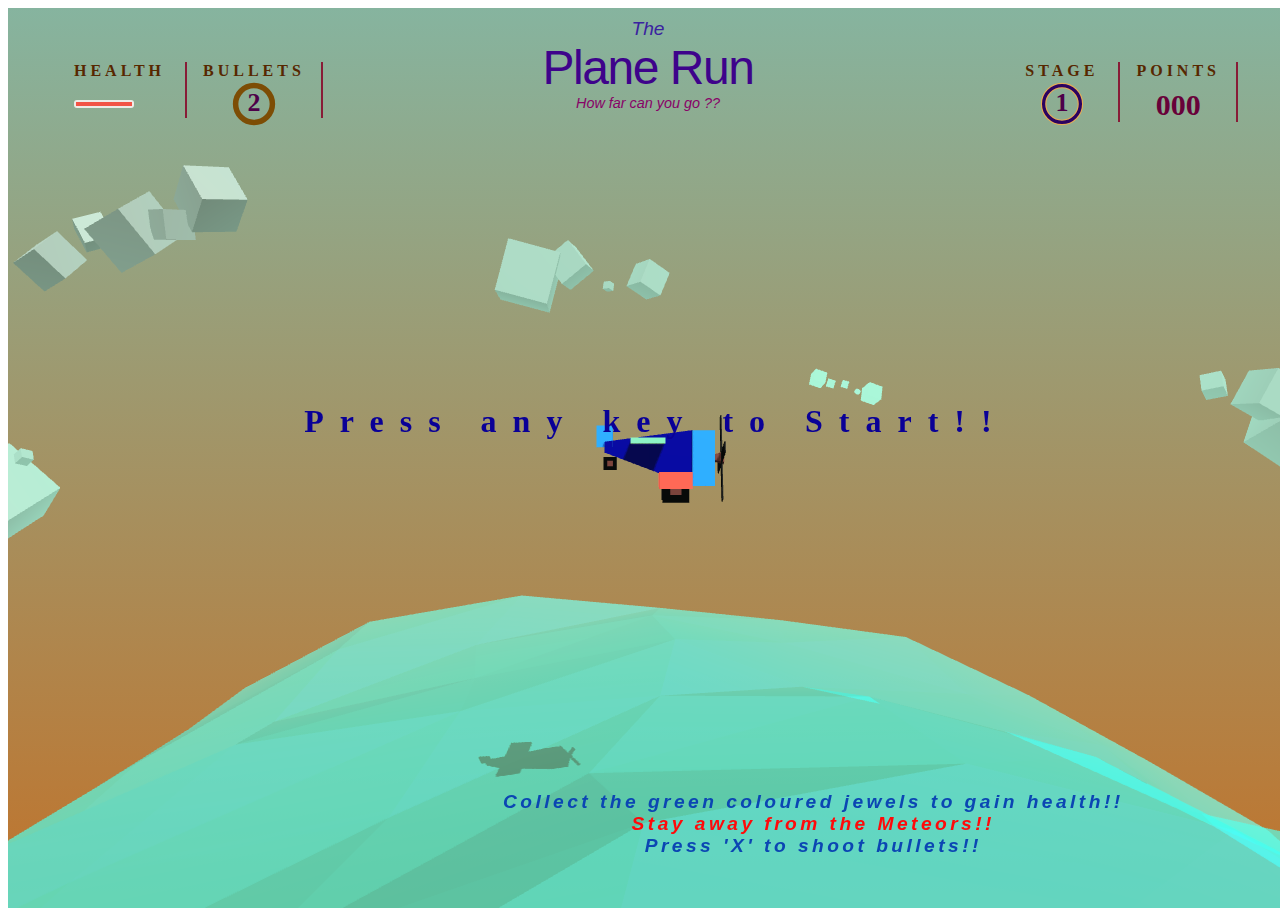
<file: 3d webGL/index.html>
<html>
	<head>
		<script type="text/javascript" src="libs/TweenMax.min.js"></script>
		<script type="text/javascript" src="libs/three.min.js"></script>
		<script type="text/javascript" src="game.js"></script>
		<title>Plane Run </title>
		<!-- <link href='https://fonts.googleapis.com/css?family=Playfair+Display:400,700,700italic' rel='stylesheet' type='text/css'> -->
		<link rel="stylesheet" type="text/css" href="game.css" />
	</head>
	<body>
		<!-- <iframe src = "sounds/Strategy.mp3"  type="audio/mp3" allow="autoplay" id="audio" style="display: none"> </iframe> -->
		<audio autoplay loop id = "backAudio" src="sounds/background.mp3"  type="audio/mp3"></audio>
		<div class="mainClass" id="mainClass">

			<!-- This part will contain the level and score -->
			<div class = "rightSideParamters"><!-- This part will contain the stage and points -->
				<div class="parameterDisplay" id="level">
					<div class="parameterHeading">Stage</div>
					<div class="displayStageAndBullets" id="currStage">1</div>
					<svg class="stageBulletContainer" id="stageContainer" viewbox="0 0 200 200">
						<circle id="stageContainerBgr" r="80" cx="100" cy="100" fill="none" stroke="#e6ac55" stroke-width="24px" />
						<circle id="stageContainerStroke" r="80" cx="100" cy="100" fill="none" stroke="#2b0261" stroke-width="14px" stroke-dasharray="502" />
					</svg>
				</div>
				<div class="parameterDisplay" id="dist">
					<div class="parameterHeading">Points</div>
					<div class="displayPoints" id="distValue">000</div>
				</div>
			</div>

			<!-- This part will contain the health bar and number of bullets -->
			<div class = "leftSideParameters"><!-- This part will contain the health meter and number of bullets -->
				<div class="parameterDisplay" id="health">
					<div class="parameterHeading">Health</div>
					<div class="healthMeter" id="healthMeter">
						<div class="healthMeterFill" id="healthMeterFill"></div>
					</div>
				</div>
				<div class="parameterDisplay" id="bullets">
					<div class="parameterHeading">bullets</div>
					<div class="displayStageAndBullets" id="bulletCount">2</div>
					<svg class="stageBulletContainer" id="bulletContainer" viewbox="0 0 200 200">
						<circle id="bulletContainerBgr" r="80" cx="100" cy="100" fill="none" stroke="#7d4d05" stroke-width="24px" />
					</svg>
				</div>
			</div>

	        <div class="gameNameHeading">  <!-- This part will contain game name -->
				<top>The    </top>Plane Run
				<bottom>How far can you go ??</bottom>
			</div>

			<div class="mainScene" id="mainScene"></div>
			<div class="clickToReplay" id="clickToReplayMsg">Click or Press any key to Replay</div>
			<div class="clickToStart" id="clickToStartMsg">Press any key to Start!!</div>
			<div class="howToPlay" id="howToPlayMsg">Collect the green coloured jewels to gain health!!<br><next>Stay away from the Meteors!!<br><next></next></next>Press 'X' to shoot bullets!!</next></next></div>
		</div>
	</body>
</html>
</file>
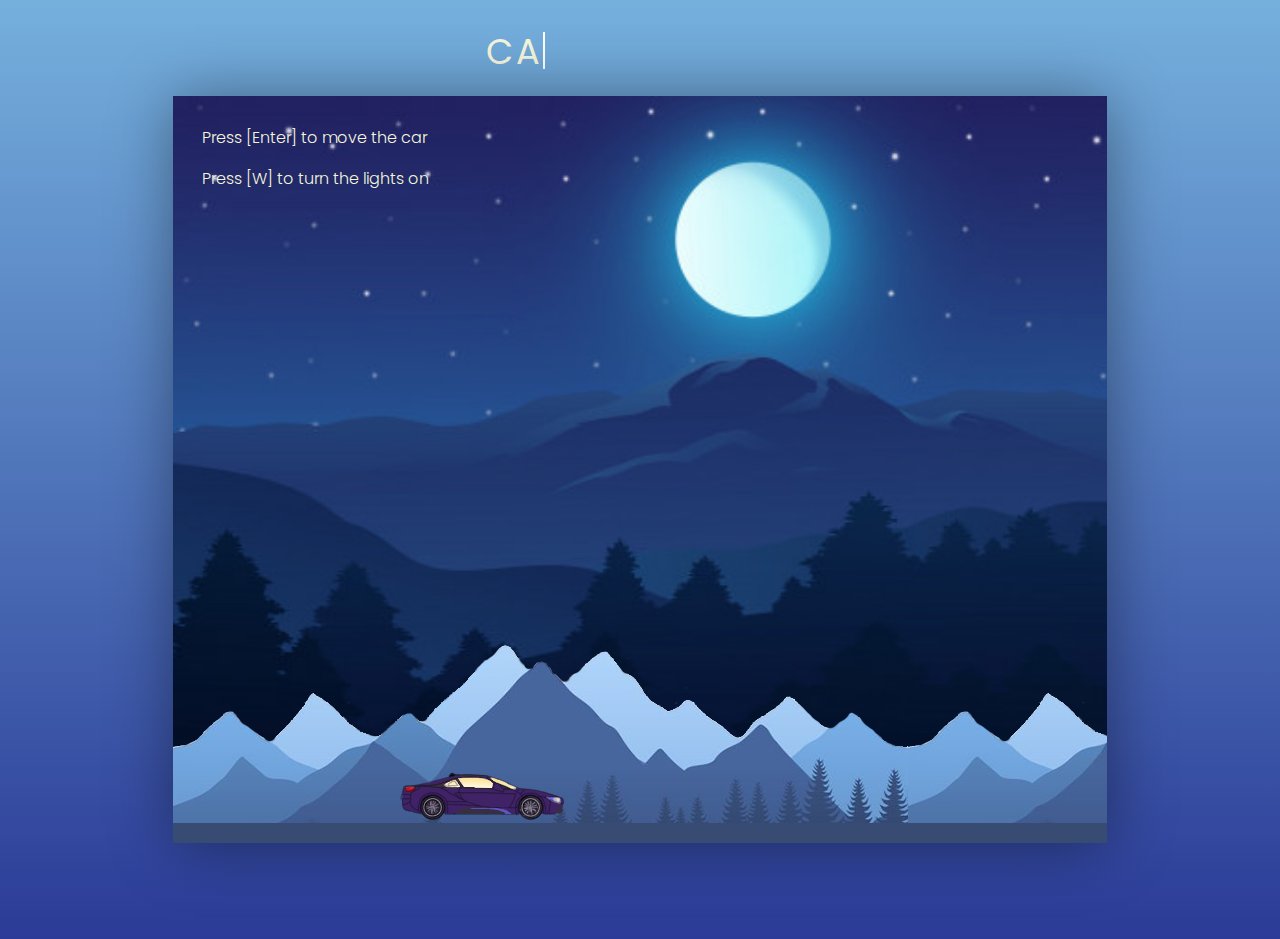
<file: car Game/index.html>
<!DOCTYPE html>
<html lang="en">
<head>
    <meta charset="UTF-8">
    <meta http-equiv="X-UA-Compatible" content="IE=edge">
    <meta name="viewport" content="width=device-width, initial-scale=1.0">

    <link rel="icon" href="./title-img.png">
    <link rel="stylesheet" href="style.css">
    <title>Car Animation</title>
</head>
<body>
    <h1 class="typing">
        Car Animation
    </h1>
    <!-- <h3>&#169; 2021 Saim. All rights reserved</h3> -->
    <div class="night">
        <h2>
            <p>Press [Enter] to move the car</p>
            <p>Press [W] to turn the lights on</p>
        </h2>
        <div class="surface"></div>
        <div class="car">
            <img src="./Car 1.PNG" alt="Car">
        </div>
    </div>

    <script src="https://code.jquery.com/jquery-3.6.0.min.js"></script>
    <script src="script.js"></script>
</body>
</html>
</file>
<file: 3d webGL/game.css>
/*This containter contains the game's elements - plane, sky, clouds 
id value for this is = "mainScene"
this can be accessed in game.js using document.getElementById()*/
.mainScene {
	position: absolute;
	overflow: hidden;
	width: 100%;
	height: 100%;
}

/*This container contains the style sheet for the name of the game*/
.gameNameHeading {
	position: absolute;
	top: 10;
	left: 0;
	width: 100%;
	text-align: center;
	pointer-events: none;
	color: #3e038b;
	font-family: 'Gill Sans', 'Gill Sans MT', Calibri, 'Trebuchet MS', sans-serif;
	font-style: normal;
	font-size: 3em;
	letter-spacing: -0.03em;
}

/*Style sheet for writing 'the'*/
.gameNameHeading top{
	font-style: italic;
	color: #3a23a0;
	display: block;
	letter-spacing: 0px;
	font-family: 'Segoe UI', Tahoma, Geneva, Verdana, sans-serif;	
	font-size: 0.4em;
	left: 0;
	top: 0;
	bottom: -2;
}

/*Style sheet for writing 'How far can you go??'*/
.gameNameHeading bottom{
	font-style: italic;
	color: #880267;
	display: block;
	letter-spacing: 0px;
	font-family: Verdana, Geneva, Tahoma, sans-serif;
	font-size: 0.3em;
	left: 0;
	top: 0;
}

/*This container contains the style sheet for current level and score*/
.rightSideParamters {
	position: absolute;
	right: 50;
	top: 6vh;
	text-align: center;
	pointer-events: none;
}

/*This container contains the style sheet for current number of bullets and Energy left.*/
.leftSideParameters {
	position: absolute;
	left: 50;
	top: 6vh;
	text-align: center;
	pointer-events: none;
}

/*This stye sheet is for styling all the following elements - 
points, heath bar, stage, bullets*/
.parameterDisplay {
	position: relative;
	display: inline-block;
	padding: 0 1em;
	vertical-align: top;
}

/*This style sheet is for creating the separator bars between
the various score/health/bullet related elements*/
.parameterDisplay:nth-child(2) {
	border-right: 2px solid #881c37;
	border-left: 2px solid #881c37;
}

/*This style sheet is for designing the text that is used in
each score/health/bullet related element's heading*/
.parameterHeading {
	font-size: 16px;
	font-weight: bold;
	position: relative;
	margin: 0 0 0.5em 0;
	text-align: center;
	letter-spacing: 4px;
	text-transform: uppercase;
	color: #572700;
}

/*This style sheet is for displaying the numerical text for 
current Stage and no. of bullets left*/
.displayStageAndBullets {
	font-size: 26px;
	font-family: 'Comic Sans MS';
	font-weight: bold;
	color: #4d0049;
}

/*This style sheet is for displaying the numerical text for
current no. of points the player has scored.*/
.displayPoints {
	font-size: 30px;
	font-family: 'Comic Sans MS';
	font-weight: bold;
	color: #680139;
}

/*This style sheet is for displaying the health meter - 
it shows the remaining amount of health the player has*/
.healthMeter {
	position: relative;
	border-radius: 3px;
	background-color: #eeebe7;
	margin-top: 20px;
	color: #4d0049;
	width: 60px;
	height: 8px;
}

/*This style sheet iis for filling the health meter with
the appropriate proportion of health left for the player*/
.healthMeterFill {
	position: absolute;
	top: 0;
	right: 0;
	bottom: 0;
	left: 0;
	margin: 2px;
	background-color: #f25346;
	-webkit-animation-name: none;
	animation-name: none;
	-webkit-animation-duration: 150ms;
	animation-duration: 150ms;
	-webkit-animation-iteration-count: infinite;
	animation-iteration-count: infinite;
}

/*This style sheet is for drawing the circular border around
the stage number and number of bullets left*/
.stageBulletContainer {
	position: absolute;
	left: 50%;
	width: 46px;
	margin: -37px 0 0 -23px;
	-webkit-transform: rotate(-90deg);
	transform: rotate(-90deg);
}

/*Style sheet for the replay message that is displayed 
onto the screen when the player loses*/
.clickToReplay {
	position: absolute;
	bottom: 52vh;
	display: none;
	text-indent: 0.5em;
	letter-spacing: 0.5em;
	color: #0a0097;
	font-weight: bold;
	left: 0;
	width: 100%;
	font-size: 1.5vw;
	text-align: center;
	text-transform: uppercase;
	pointer-events: none;
}

/*Style sheet for the click to start message when the 
player opens the game for the first time*/
.clickToStart {
	position: absolute;
	bottom: 52vh;
	display: none;
	text-indent: 0.5em;
	letter-spacing: 0.5em;
	color: #0a0097;
	font-weight: bold;
	left: 0;
	width: 100%;
	font-size: 2.5vw;
	text-align: center;
	pointer-events: none;
}

/*This contains the style sheet for displaying how to play
instructions on the screen*/
.howToPlay {
	position: absolute;
	margin-top: 87vh ;
	margin-left: 55vh;
	text-align: center;
	font-weight: bold;
	font-style: oblique;
	font-size: 1.2em;
	font-family: 'Lucida Sans', 'Lucida Sans Regular', 'Lucida Grande', 'Lucida Sans Unicode', Geneva, Verdana, sans-serif;
	color: #0b46b3;
	letter-spacing: 0.18em;
	pointer-events: none;
}

/*Style sheet for displaying how to play instructions
on the screen*/
.howToPlay next{
	color: #ff0a0a;
	white-space: nowrap;
	text-align: center;
}

/*Style sheet for displaying how to play instructions
on the screen- Press X to fire*/
.howToPlay next next {
	color: #019c35;
	text-align: center;
}

/*Outermost class containing all the elements*/
.mainClass {
	position: absolute;
	width: 100%;
	height: 100%;
	background: -webkit-linear-gradient(rgb(14, 112, 96), rgb(3, 62, 99));
	background: linear-gradient(rgb(134, 180, 159), rgb(192, 115, 43));
}

/*This keyframe animation effect is used for creating
a flickering effect when health is low on health bar*/
@keyframes flickering {
	0% { opacity: 1; }
	50% { opacity: 0; }
	100% { opacity: 1; }
}
</file>
<file: car Game/style.css>
@import url('https://fonts.googleapis.com/css2?family=Poppins:wght@200;300;400&display=swap');


*{
    font-family: 'Poppins', sans-serif;
}

body {
    margin: 0;
    background-image: linear-gradient(to top, #2b3b97 0%, #75b0dd 100%);
    overflow-y: hidden;
}

h1{
    position: absolute;
    top: 1px;
    left: 38%;
    font-family: Poppins;
    font-size: 2.2rem;
    font-weight: 400;
    color: beige;
    text-transform: uppercase;
    word-spacing: 5px;
    letter-spacing: 2px;
}

.typing::after{
    content: "";
    position: absolute;
    margin-top: .45rem;
    width: 1px;
    height: 2.3rem;
    border-right: 2px solid white;
    animation: blink 0.5s infinite ease;
}

h2{
    font-family: Poppins;
    font-size: 1rem;
    padding: 5px;
    margin-left: 1.5rem;
    margin-top: .5rem;
    font-weight: 300;
    color: beige;
}

/* h3{
    position: absolute;
    color: beige;
    left: auto;
    right: auto;
    font-size: 0.8rem;
    font-weight: 300;
    z-index: 1;
} */

/* Car and Scenery */

.night {
    height: 83vh;
    width: 73vw;
    margin: 6rem auto;
    background: url(Scenery\ 1.jpg);
    background-size: cover;
    position: relative;
    box-shadow: 1px 2px 60px rgba(0, 0, 0, 0.4);
    overflow-x: hidden;
}

.surface{
    height: 200px;
    width: 500%;
    background: url(Mountain\ 1.png);
    display: block;
    position: absolute; 
    bottom: 0%;
    left: 0%;
    background-repeat: repeat-x;
}

.car{
    position: absolute;
    bottom: 2%;
    left: 24%;
}

.moveRight {
    animation: moveRight 6s linear infinite;
}

.suspension {
    animation: suspension 1s linear infinite;
}

/* Keyframes */

@keyframes moveRight{
    100%{transform: translateX(-2950px)}
}

@keyframes suspension{
    100%{
        transform: translateY(-1px);
    }
    50%{
        transform: translateY(2px);
    }
    0%{
        transform: translateY(-1px);
    }
}

@keyframes blink {
    0%{
        opacity: 0;
    }
    100%{
        opacity: 1;
    }
}
</file>
